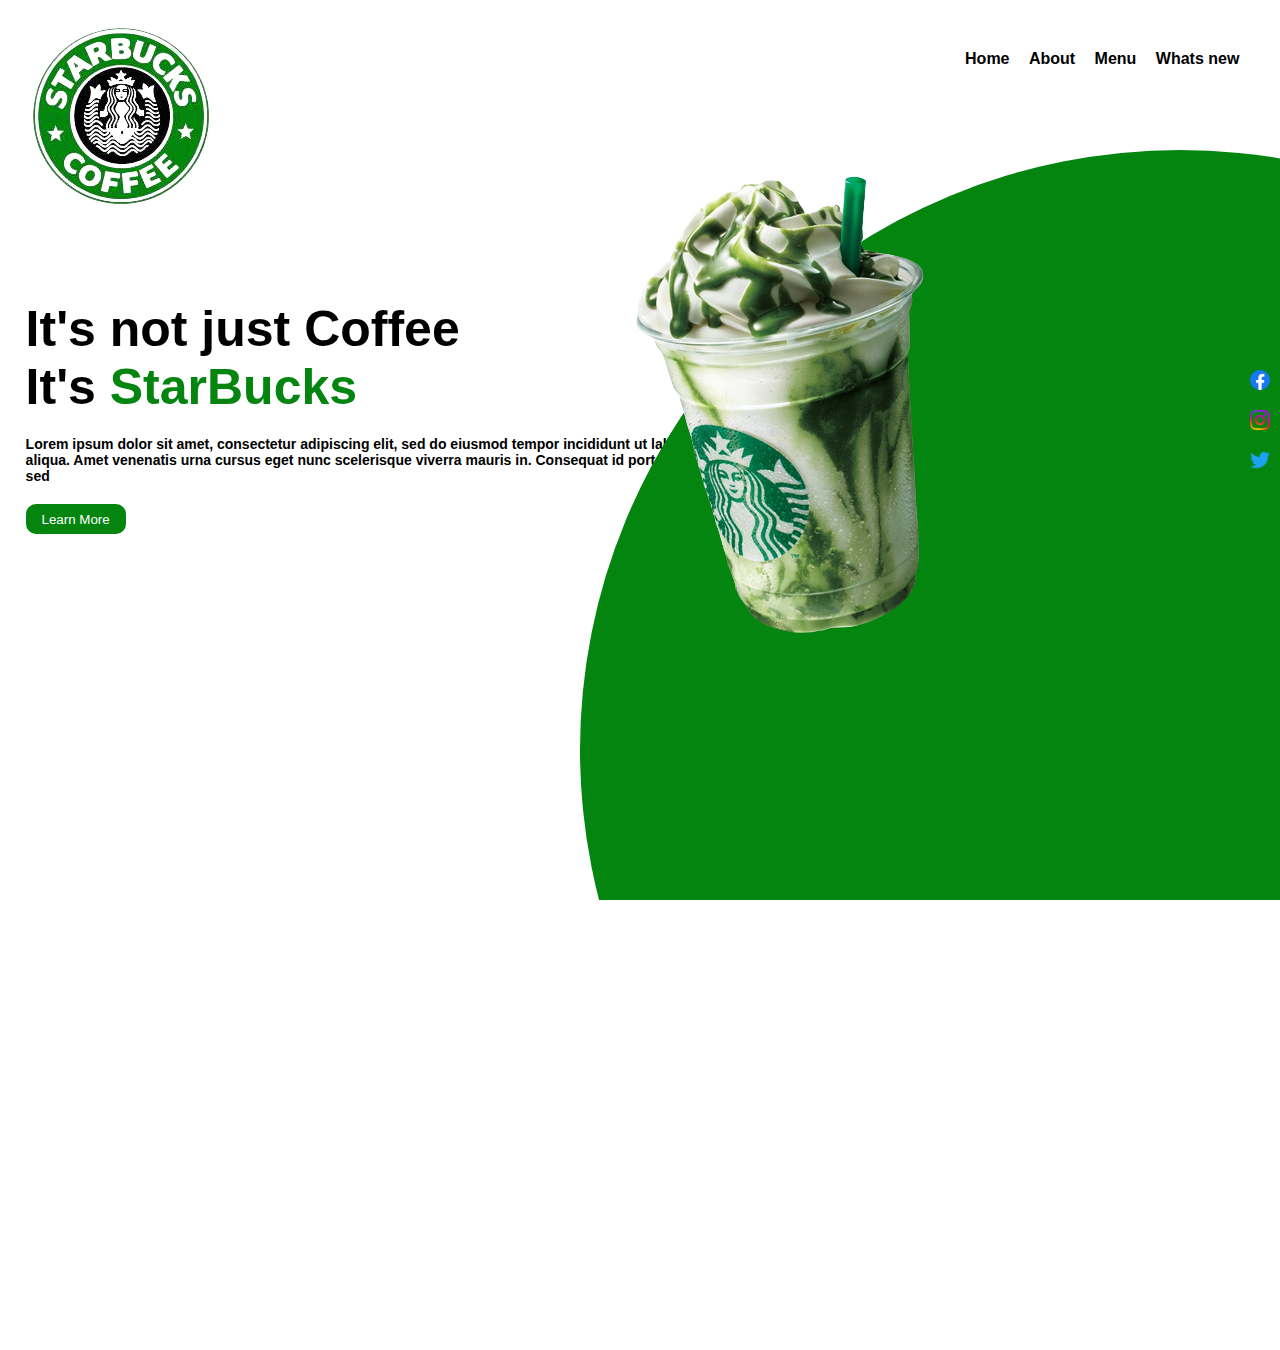
<file: index.html>
<!DOCTYPE html>
<html lang="en">
<head>
    <meta charset="UTF-8">
    <meta http-equiv="X-UA-Compatible" content="IE=edge">
    <meta name="viewport" content="width=device-width, initial-scale=1.0">
    <title>Document</title>
    <link rel="stylesheet" href="assets/css/style.css">
</head>
<body>
    <header>
        <div class="center">
            <div class="logo"><img src="assets/images/logo-starbucks.png" alt="logo"></div>
            <div class="menu">
                <a href="#">Home</a>
                <a href="#">About</a>
                <a href="#">Menu</a>
                <a href="#">Whats new</a>
            </div>
        </div>
    </header>
    <!-- <div style="height: 9000px;background-color: red;">...</div> -->
    <section class="sobre">
        <div class="extras">
            <img src="assets/images/copo-starbucks.png" alt="copo starbucks">
            <div class="social-media">
                <a href="#"><img src="assets/images/facebook logo_icon.png" alt="facebook"></a>
                <a href="#"><img src="assets/images/instagram logo_icon.png" alt="instagram"></a>
                <a href="#"><img src="assets/images/twitter_twitter logo_icon.png" alt="twitter"></a>
            </div>
        </div>
        <div class="center">
            <div class="texto-sobre">
                <h1>It's not just Coffee <br> It's <span>StarBucks</span></h1>
                <p>Lorem ipsum dolor sit amet, consectetur adipiscing elit, sed do eiusmod tempor incididunt ut labore et dolore magna aliqua. Amet venenatis urna cursus eget nunc scelerisque viverra mauris in. Consequat id porta nibh venenatis cras sed</p>
                <button>Learn More</button>
            </div>
        </div>
    </section>
</body>
</html>
</file>
<file: assets/css/style.css>
* {
    margin: 0px;
    padding: 0px;
    box-sizing: border-box;
    font-family: Verdana, Geneva, Tahoma, sans-serif;
    
}

.center{
    display: flex;
    flex-wrap: wrap;
    max-width: 1280px;
    margin: 0 auto;
    padding: 0 2%;
}
html,body{
    height: 100%;
    overflow-y: hidden;
    overflow-x: hidden;
}
header{
    padding: 20px 0;
    height: 200px;
}
.logo{
    width: 50%;
}
.menu{
    padding-top: 30px;
    width: 50%;
    text-align: right;
}
.menu a{
    color: black;
    text-decoration: none;
    font-weight: bold;
    margin-right: 15px;
}
section.sobre{
    height: calc(100% - 200px);
    position: relative;
}
.extras{
    position: absolute;
    bottom: -450px;
    right: -500px;
    width: 1200px;
    height: 1200px;
    border-radius: 50%;
    background-color: #04850f;
}
.social-media{
    position: absolute;
    right: 510px;
    top: 200px;
}
.social-media img{
    display: block;
    width: 20px;
    margin: 20px 0;
}
span{
    color: #04850f;
}
.texto-sobre{
    margin-top: 100px;
}
.texto-sobre h1{
    font-size: 50px;
}
.texto-sobre p{
    margin: 20px 0;
    color: black;
    font-size: 14px;
    font-weight: bold;
    max-width: 800px;
}
.texto-sobre button{
    border: 0;
    background-color: #04850f;
    color: white;
    border-radius: 10px;
    width: 100px;
    height: 30px;
    cursor: pointer;
}
</file>
